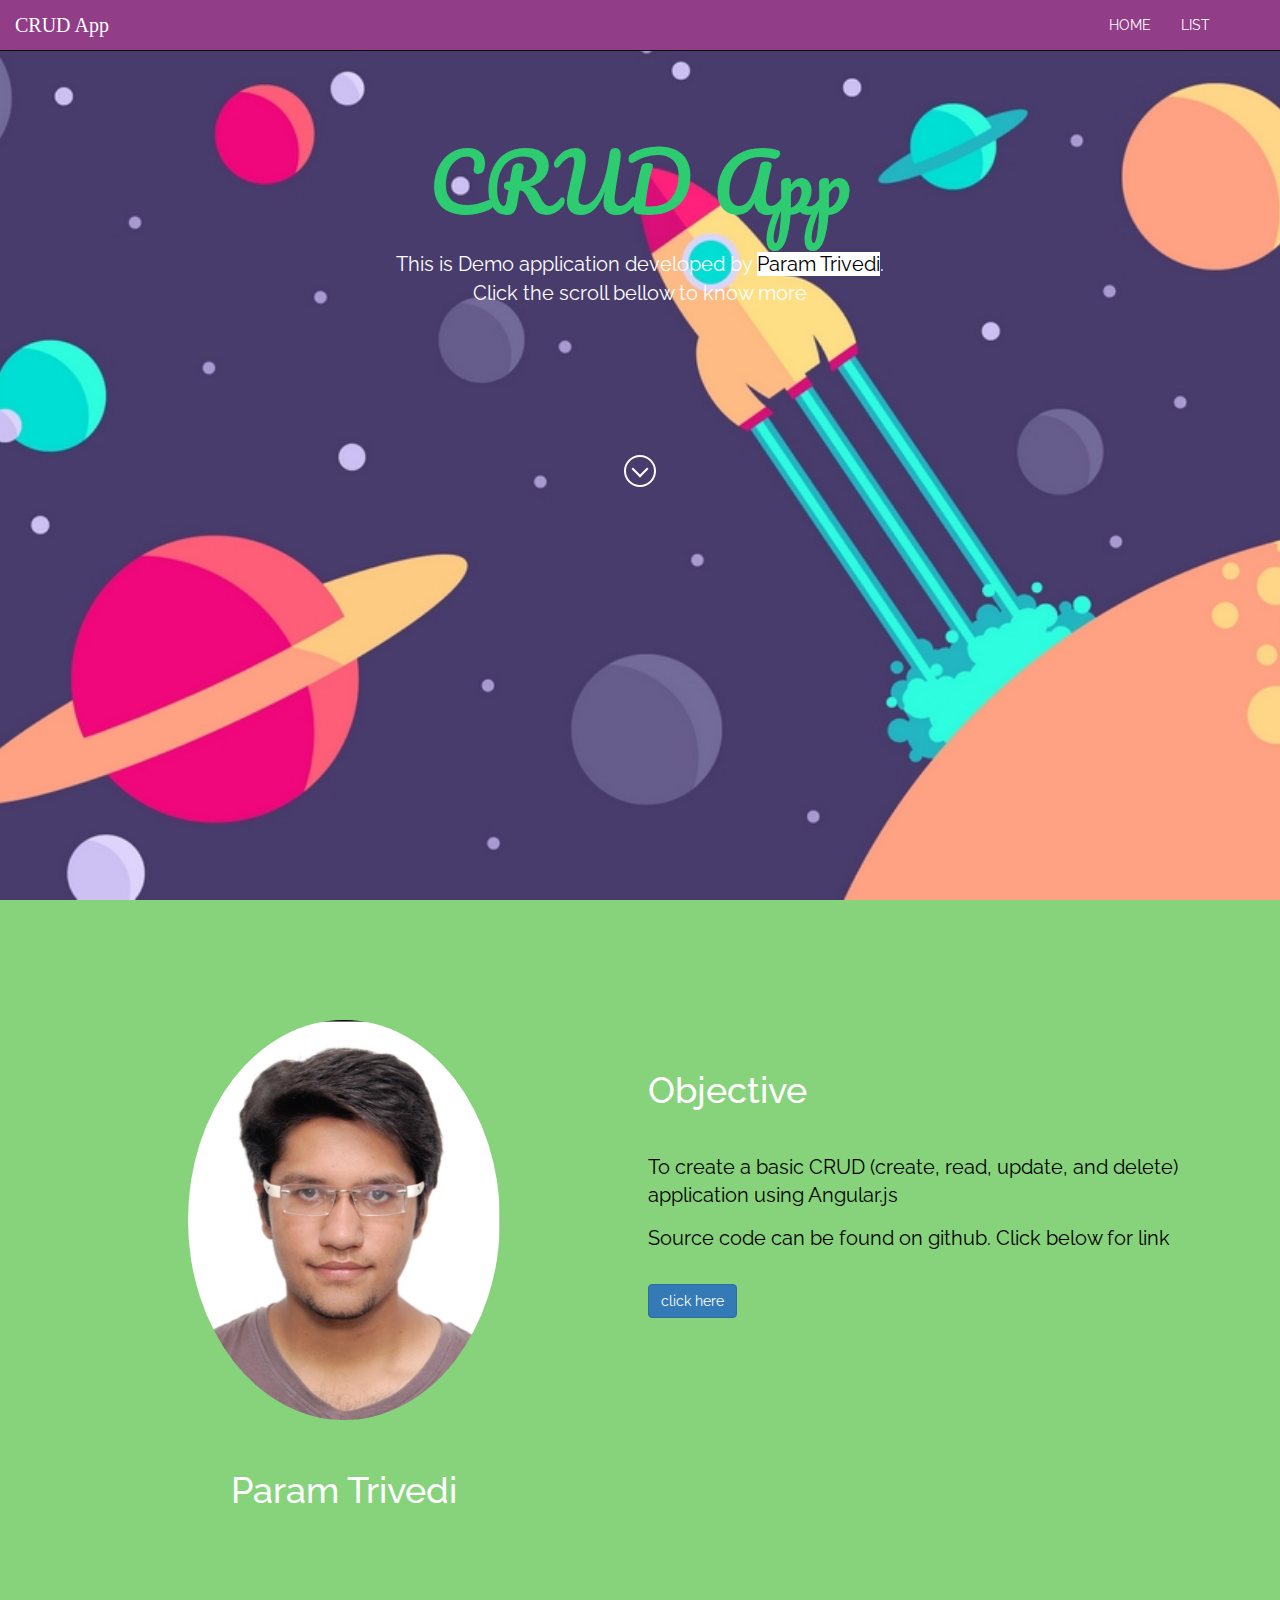
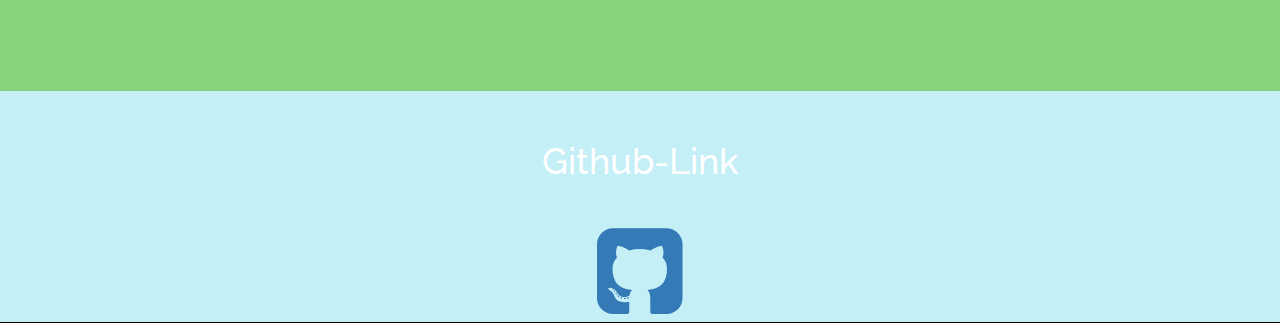
<file: Index.html>
<!--
  Author : Param Trivedi
  Institute : New Jersey School Of Technology (NJIT)
  Email : paramktrivedi1@gmail.com
-->

<!DOCTYPE html>

<html lang="en"  ng-app="CRUDapp">
  <head>
    <title> CRUD Application </title>

    <link href="https://fonts.googleapis.com/css?family=Raleway:400,500,700|Roboto:400,900" rel="stylesheet">
    <link href='https://fonts.googleapis.com/css?family=Pacifico' rel='stylesheet' type='text/css'>
    <link href="Content/css/font-awesome/css/font-awesome.css" rel='stylesheet' type='text/css'>
    <link href="Content/css/bootstrap.css" rel="stylesheet" type="text/css" />
    <link href="Content/css/xeditable.min.css" rel="stylesheet" type="text/css" />
    <link href="Content/css/select.css" rel="stylesheet" media="screen">
    <script src="Content/Scripts/angular.min.js"></script>
    <script src="Content/Scripts/angular-route.min.js"></script>
    <script src="Content/Scripts/xeditable.min.js"></script>
    <script src="Content/JS-Files/app.js"></script>
    <script src="https://ajax.googleapis.com/ajax/libs/jquery/3.2.1/jquery.min.js"></script>
    <script src="Content/Scripts/bootstrap.min.js"></script>
    <script src="Content/Scripts/angular-animate.min.js"></script>
    <script src="Content/Scripts/select.min.js"></script>
    <script src="Content/Scripts/ui-bootstrap-tpls.min.js"></script>
  </head>

  <body>
      <ng-include src="'Header.html'"></ng-include>
      <main ng-view></main>
  </body>

</html>
</file>
<file: Content/css/select.css>
/*!
 * ui-select
 * http://github.com/angular-ui/ui-select
 * Version: 0.19.7 - 2017-04-15T14:28:36.790Z
 * License: MIT
 */


/* Style when highlighting a search. */
.ui-select-highlight {
  font-weight: bold;
}

.ui-select-offscreen {
  clip: rect(0 0 0 0) !important;
  width: 1px !important;
  height: 1px !important;
  border: 0 !important;
  margin: 0 !important;
  padding: 0 !important;
  overflow: hidden !important;
  position: absolute !important;
  outline: 0 !important;
  left: 0px !important;
  top: 0px !important;
}


.ui-select-choices-row:hover {
  background-color: #f5f5f5;
}

/* Select2 theme */

/* Mark invalid Select2 */
.ng-dirty.ng-invalid > a.select2-choice {
    border-color: #D44950;
}

.select2-result-single {
  padding-left: 0;
}

.select2-locked > .select2-search-choice-close{
  display:none;
}

.select-locked > .ui-select-match-close{
    display:none;
}

body > .select2-container.open {
  z-index: 9999; /* The z-index Select2 applies to the select2-drop */
}

/* Handle up direction Select2 */
.ui-select-container[theme="select2"].direction-up .ui-select-match,
.ui-select-container.select2.direction-up .ui-select-match {
    border-radius: 4px; /* FIXME hardcoded value :-/ */
    border-top-left-radius: 0;
    border-top-right-radius: 0;
}
.ui-select-container[theme="select2"].direction-up .ui-select-dropdown,
.ui-select-container.select2.direction-up .ui-select-dropdown {
    border-radius: 4px; /* FIXME hardcoded value :-/ */
    border-bottom-left-radius: 0;
    border-bottom-right-radius: 0;

    border-top-width: 1px;  /* FIXME hardcoded value :-/ */
    border-top-style: solid;

    box-shadow: 0 -4px 8px rgba(0, 0, 0, 0.25);

    margin-top: -4px; /* FIXME hardcoded value :-/ */
}
.ui-select-container[theme="select2"].direction-up .ui-select-dropdown .select2-search,
.ui-select-container.select2.direction-up .ui-select-dropdown .select2-search {
    margin-top: 4px; /* FIXME hardcoded value :-/ */
}
.ui-select-container[theme="select2"].direction-up.select2-dropdown-open .ui-select-match,
.ui-select-container.select2.direction-up.select2-dropdown-open .ui-select-match {
    border-bottom-color: #5897fb;
}

.ui-select-container[theme="select2"] .ui-select-dropdown .ui-select-search-hidden,
.ui-select-container[theme="select2"] .ui-select-dropdown .ui-select-search-hidden input{
    opacity: 0;
    height: 0;
    min-height: 0;
    padding: 0;
    margin: 0;
    border:0;
}

/* Selectize theme */

/* Helper class to show styles when focus */
.selectize-input.selectize-focus{
  border-color: #007FBB !important;
}

/* Fix input width for Selectize theme */
.selectize-control.single > .selectize-input > input {
  width: 100%;
}

/* Fix line break when there's at least one item selected with the Selectize theme */
.selectize-control.multi > .selectize-input > input {
  margin: 0 !important;
}

/* Fix dropdown width for Selectize theme */
.selectize-control > .selectize-dropdown {
  width: 100%;
}

/* Mark invalid Selectize */
.ng-dirty.ng-invalid > div.selectize-input {
    border-color: #D44950;
}

/* Handle up direction Selectize */
.ui-select-container[theme="selectize"].direction-up .ui-select-dropdown {
    box-shadow: 0 -4px 8px rgba(0, 0, 0, 0.25);
    margin-top: -2px; /* FIXME hardcoded value :-/ */
}

.ui-select-container[theme="selectize"] input.ui-select-search-hidden{
    opacity: 0;
    height: 0;
    min-height: 0;
    padding: 0;
    margin: 0;
    border:0;
    width: 0;
}

/* Bootstrap theme */

/* Helper class to show styles when focus */
.btn-default-focus {
  color: #333;
  background-color: #EBEBEB;
  border-color: #ADADAD;
  text-decoration: none;
  outline: 5px auto -webkit-focus-ring-color;
  outline-offset: -2px;
  box-shadow: inset 0 1px 1px rgba(0, 0, 0, 0.075), 0 0 8px rgba(102, 175, 233, 0.6);
}

.ui-select-bootstrap .ui-select-toggle {
  position: relative;
}

.ui-select-bootstrap .ui-select-toggle > .caret {
  position: absolute;
  height: 10px;
  top: 50%;
  right: 10px;
  margin-top: -2px;
}

/* Fix Bootstrap dropdown position when inside a input-group */
.input-group > .ui-select-bootstrap.dropdown {
  /* Instead of relative */
  position: static;
}

.input-group > .ui-select-bootstrap > input.ui-select-search.form-control {
  border-radius: 4px; /* FIXME hardcoded value :-/ */
  border-top-right-radius: 0;
  border-bottom-right-radius: 0;
}
.input-group > .ui-select-bootstrap > input.ui-select-search.form-control.direction-up {
  border-radius: 4px !important; /* FIXME hardcoded value :-/ */
  border-top-right-radius: 0 !important;
  border-bottom-right-radius: 0 !important;
}

.ui-select-bootstrap .ui-select-search-hidden{
    opacity: 0;
    height: 0;
    min-height: 0;
    padding: 0;
    margin: 0;
    border:0;
}

.ui-select-bootstrap > .ui-select-match > .btn{
  /* Instead of center because of .btn */
  text-align: left !important;
}

.ui-select-bootstrap > .ui-select-match > .caret {
  position: absolute;
  top: 45%;
  right: 15px;
}

/* See Scrollable Menu with Bootstrap 3 http://stackoverflow.com/questions/19227496 */
.ui-select-bootstrap > .ui-select-choices ,.ui-select-bootstrap > .ui-select-no-choice {
  width: 100%;
  height: auto;
  max-height: 200px;
  overflow-x: hidden;
  margin-top: -1px;
}

body > .ui-select-bootstrap.open {
  z-index: 1000; /* Standard Bootstrap dropdown z-index */
}

.ui-select-multiple.ui-select-bootstrap {
  height: auto;
  padding: 3px 3px 0 3px;
}

.ui-select-multiple.ui-select-bootstrap input.ui-select-search {
  background-color: transparent !important; /* To prevent double background when disabled */
  border: none;
  outline: none;
  height: 1.666666em;
  margin-bottom: 3px;
}

.ui-select-multiple.ui-select-bootstrap .ui-select-match .close {
  font-size: 1.6em;
  line-height: 0.75;
}

.ui-select-multiple.ui-select-bootstrap .ui-select-match-item {
  outline: 0;
  margin: 0 3px 3px 0;
}

.ui-select-multiple .ui-select-match-item {
  position: relative;
}

.ui-select-multiple .ui-select-match-item.dropping .ui-select-match-close {
  pointer-events: none;
}

.ui-select-multiple:hover .ui-select-match-item.dropping-before:before {
  content: "";
  position: absolute;
  top: 0;
  right: 100%;
  height: 100%;
  margin-right: 2px;
  border-left: 1px solid #428bca;
}

.ui-select-multiple:hover .ui-select-match-item.dropping-after:after {
  content: "";
  position: absolute;
  top: 0;
  left: 100%;
  height: 100%;
  margin-left: 2px;
  border-right: 1px solid #428bca;
}

.ui-select-bootstrap .ui-select-choices-row>span {
    cursor: pointer;
    display: block;
    padding: 3px 20px;
    clear: both;
    font-weight: 400;
    line-height: 1.42857143;
    color: #333;
    white-space: nowrap;
}

.ui-select-bootstrap .ui-select-choices-row>span:hover, .ui-select-bootstrap .ui-select-choices-row>span:focus {
    text-decoration: none;
    color: #262626;
    background-color: #f5f5f5;
}

.ui-select-bootstrap .ui-select-choices-row.active>span {
    color: #fff;
    text-decoration: none;
    outline: 0;
    background-color: #428bca;
}

.ui-select-bootstrap .ui-select-choices-row.disabled>span,
.ui-select-bootstrap .ui-select-choices-row.active.disabled>span {
    color: #777;
    cursor: not-allowed;
    background-color: #fff;
}

/* fix hide/show angular animation */
.ui-select-match.ng-hide-add,
.ui-select-search.ng-hide-add {
    display: none !important;
}

/* Mark invalid Bootstrap */
.ui-select-bootstrap.ng-dirty.ng-invalid > button.btn.ui-select-match {
    border-color: #D44950;
}

/* Handle up direction Bootstrap */
.ui-select-container[theme="bootstrap"].direction-up .ui-select-dropdown {
    box-shadow: 0 -4px 8px rgba(0, 0, 0, 0.25);
}

.ui-select-bootstrap .ui-select-match-text {
    width: 100%;
    padding-right: 1em;
}
.ui-select-bootstrap .ui-select-match-text span {
    display: inline-block;
    width: 100%;
    overflow: hidden;
}
.ui-select-bootstrap .ui-select-toggle > a.btn {
  position: absolute;
  height: 10px;
  right: 10px;
  margin-top: -2px;
}

/* Spinner */
.ui-select-refreshing.glyphicon {
    position: absolute;
    right: 0;
    padding: 8px 27px;
 }

@-webkit-keyframes ui-select-spin {
  0% {
    -webkit-transform: rotate(0deg);
    transform: rotate(0deg);
  }
  100% {
    -webkit-transform: rotate(359deg);
    transform: rotate(359deg);
  }
}
@keyframes ui-select-spin {
  0% {
    -webkit-transform: rotate(0deg);
    transform: rotate(0deg);
  }
  100% {
    -webkit-transform: rotate(359deg);
    transform: rotate(359deg);
  }
}

.ui-select-spin {
  -webkit-animation: ui-select-spin 2s infinite linear;
  animation: ui-select-spin 2s infinite linear;
}

.ui-select-refreshing.ng-animate {
  -webkit-animation: none 0s;
}
</file>
<file: Content/css/xeditable.min.css>
/*!
angular-xeditable - 0.8.0
Edit-in-place for angular.js
Build date: 2017-06-06
*/

.editable-wrap{display:inline-block;white-space:pre;margin:0}.editable-wrap .editable-controls,.editable-wrap .editable-error{margin-bottom:0}.editable-wrap .editable-controls>input,.editable-wrap .editable-controls>select,.editable-wrap .editable-controls>textarea{margin-bottom:0}.editable-wrap .editable-input{display:inline-block}.editable-buttons{display:inline-block;vertical-align:top}.editable-buttons button{margin-left:5px}.editable-input.editable-has-buttons{width:auto}.editable-text{white-space:nowrap}.editable-bsdate{white-space:nowrap}.editable-bstime{white-space:nowrap}.editable-bstime .editable-input input[type=text]{width:46px}.editable-bstime .well-small{margin-bottom:0;padding:10px}.editable-range output{display:inline-block;min-width:30px;vertical-align:top;text-align:center}.editable-color input[type=color]{width:50px}.editable-checkbox label span,.editable-checklist label span,.editable-radiolist label span{margin-left:7px;margin-right:10px}.editable-hide{display:none!important}.editable-click,a.editable-click{text-decoration:none;}.editable-click:hover,a.editable-click:hover{text-decoration:none;color:#2a6496;border-bottom-color:#2a6496}.editable-empty,.editable-empty:hover,.editable-empty:focus,a.editable-empty,a.editable-empty:hover,a.editable-empty:focus{font-style:italic;color:#D14;text-decoration:none}.ui-popover-wrapper a{display:inline!important}.ui-popover-wrapper form{display:none!important}.popover-wrapper>a{display:inline!important}.popover-wrapper{display:inline;position:relative}.popover-wrapper form{position:absolute;top:-53px;background:#FFF;border:1px solid #AAA;border-radius:5px;padding:7px;width:auto;display:inline-block;left:50%;z-index:101}.popover-wrapper form:before{content:"";width:0;height:0;border-left:10px solid transparent;border-right:10px solid transparent;border-top:10px solid #AAA;position:absolute;bottom:-10px}.popover-wrapper form:after{content:"";width:0;height:0;border-left:9px solid transparent;border-right:9px solid transparent;border-top:9px solid #FFF;position:absolute;bottom:-9px}@media screen and (max-width:750px){.popover-wrapper form{margin-left:-60px}.popover-wrapper form:before{left:50px}.popover-wrapper form:after{left:51px}}@media screen and (min-width:750px){.popover-wrapper form{margin-left:-110px}.popover-wrapper form:before{left:100px}.popover-wrapper form:after{left:101px}}
</file>
